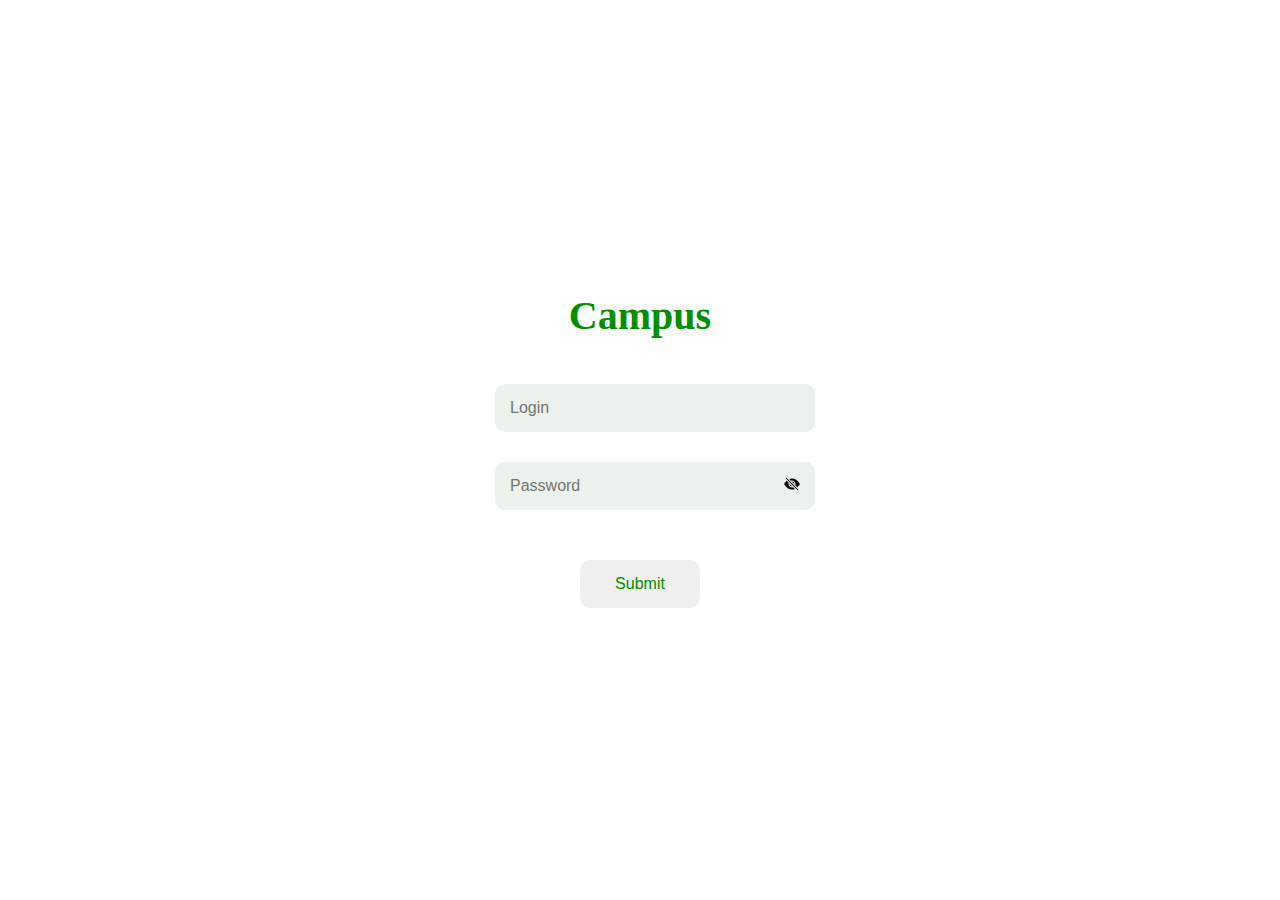
<file: index.html>
<!DOCTYPE html>
<html lang="en">
<head>
    <meta charset="UTF-8">
    <meta http-equiv="X-UA-Compatible" content="IE=edge">
    <meta name="viewport" content="width=device-width, initial-scale=1.0">
    <title>Campus</title>
    <link rel="stylesheet" href="./styles/style.css">
</head>
<body>
    <div class="center">
        <h1 class="title">campus</h1>
        <form method="post">
            <input id="input_text" type="text" placeholder="Login" required><br>
            <div class="password">
                <input id="input_password" type="password" placeholder="Password" required>
                <label class="svg">
                    <svg style="display: none;" width="16" height="12" viewBox="0 0 16 12" fill="none" xmlns="http://www.w3.org/2000/svg">
                        <path d="M10.5 6C10.5 7.38071 9.38071 8.5 8 8.5C6.61929 8.5 5.5 7.38071 5.5 6C5.5 4.61929 6.61929 3.5 8 3.5C9.38071 3.5 10.5 4.61929 10.5 6Z" fill="black"/>
                        <path d="M0 6C0 6 3 0.5 8 0.5C13 0.5 16 6 16 6C16 6 13 11.5 8 11.5C3 11.5 0 6 0 6ZM8 9.5C9.933 9.5 11.5 7.933 11.5 6C11.5 4.067 9.933 2.5 8 2.5C6.067 2.5 4.5 4.067 4.5 6C4.5 7.933 6.067 9.5 8 9.5Z" fill="black"/>
                    </svg>
                    <svg width="16" height="14" viewBox="0 0 16 14" fill="none" xmlns="http://www.w3.org/2000/svg">
                        <path d="M10.7904 11.9116L9.17617 10.2974C8.80858 10.4286 8.41263 10.5 8 10.5C6.067 10.5 4.5 8.93297 4.5 6.99998C4.5 6.58735 4.5714 6.1914 4.70253 5.82381L2.64112 3.7624C0.938717 5.279 0 6.99998 0 6.99998C0 6.99998 3 12.5 8 12.5C9.01539 12.5 9.9483 12.2732 10.7904 11.9116Z" fill="black"/>
                        <path d="M5.20967 2.08831C6.05172 1.7268 6.98462 1.49998 8 1.49998C13 1.49998 16 6.99998 16 6.99998C16 6.99998 15.0613 8.72095 13.3589 10.2375L11.2975 8.17612C11.4286 7.80854 11.5 7.41259 11.5 6.99998C11.5 5.06698 9.933 3.49998 8 3.49998C7.58738 3.49998 7.19144 3.57138 6.82386 3.7025L5.20967 2.08831Z" fill="black"/>
                        <path d="M5.52485 6.64613C5.50847 6.76172 5.5 6.87986 5.5 6.99998C5.5 8.38069 6.61929 9.49998 8 9.49998C8.12012 9.49998 8.23825 9.49151 8.35385 9.47513L5.52485 6.64613Z" fill="black"/>
                        <path d="M10.4752 7.3538L7.64618 4.52482C7.76176 4.50845 7.87989 4.49998 8 4.49998C9.38071 4.49998 10.5 5.61926 10.5 6.99998C10.5 7.12008 10.4915 7.23821 10.4752 7.3538Z" fill="black"/>
                        <path d="M13.6464 13.3535L1.64645 1.35353L2.35355 0.646423L14.3536 12.6464L13.6464 13.3535Z" fill="black"/>
                    </svg>
                </label>
            </div>
        </form>
        <button type="submit">Submit</button>
    </div>

    <script src="./script.js"></script>
</body>
</html>
</file>
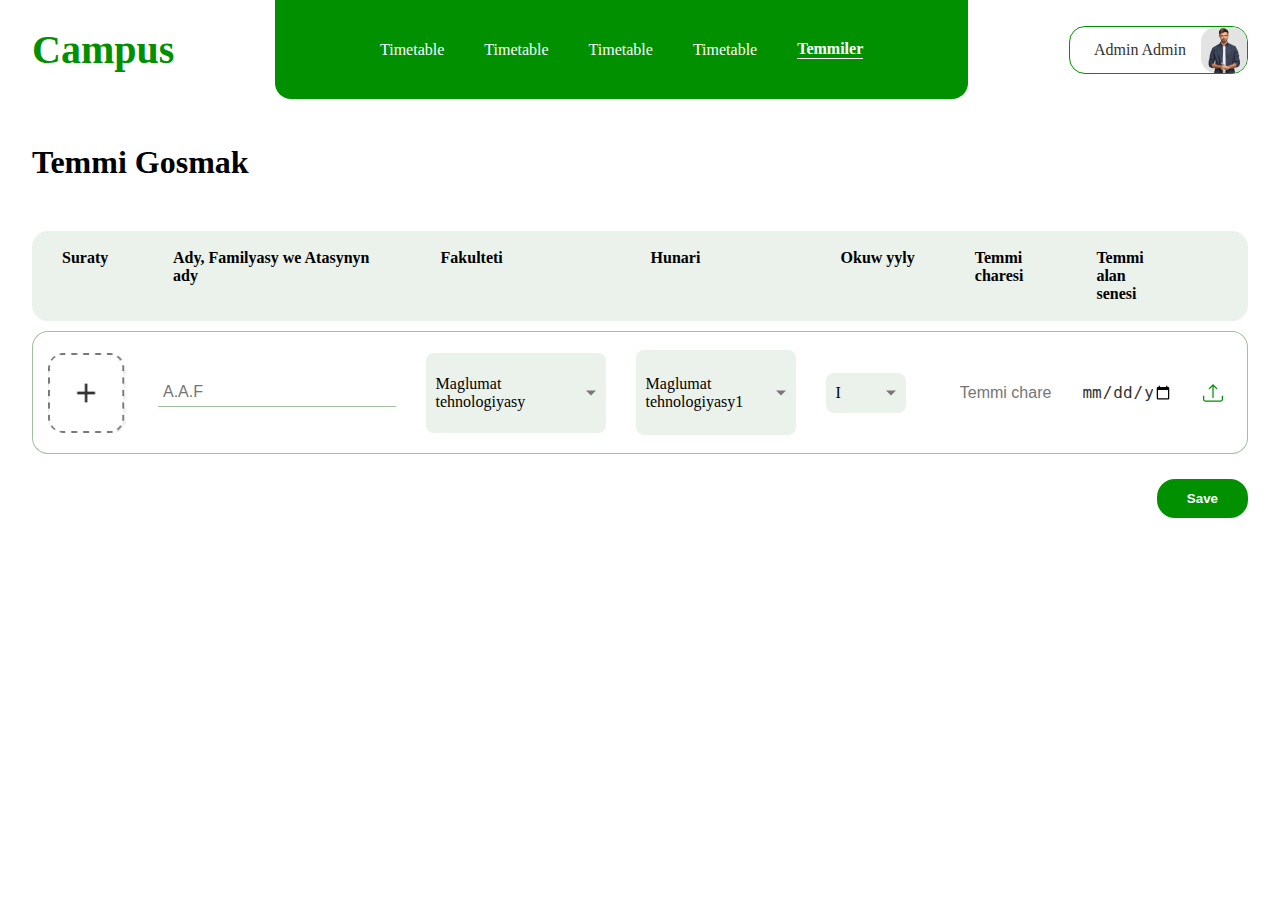
<file: _admin_pageTwo.html>
<!DOCTYPE html>
<html lang="en">
<head>
    <meta charset="UTF-8">
    <meta http-equiv="X-UA-Compatible" content="IE=edge">
    <meta name="viewport" content="width=device-width, initial-scale=1.0">
    <title>Admin Page</title>
    <link rel="stylesheet" href="./styles/style.css">
</head>
<body>
    <div class="container">
        <div class="page_adminTwo">
            <header class="header">
                <a class="title" href="./index.html">campus</a>

                <nav class="navigation_menu">
                    <div class="link">timetable</div>
                    <div class="link">timetable</div>
                    <div class="link">timetable</div>
                    <div class="link">timetable</div>
                    <div class="active">
                        <div class="link">temmiler</div>
                        <span></span>
                    </div>
                </nav>
                <div class="header_left">
                    <div class="name_lastname">admin admin</div>
                    <div class="admin_img">
                        <img id="admin" src="./images/admin.png" alt="">
                    </div>
                </div>
            </header>
            <h1 class="table_title">Temmi gosmak</h1>
            <div class="table_container">

                <div id="border" class="table_head left">Suraty</div>
                <div class="table_head">Ady, Familyasy we Atasynyn ady</div>
                <div class="table_head">Fakulteti</div>
                <div class="table_head">Hunari</div>
                <div class="table_head">Okuw yyly</div>
                <div class="table_head">Temmi charesi</div>
                <div class="table_head">Temmi alan senesi</div>
                <div id="border" class="table_head right"></div>
                
                <div class="table_data left">
                    <input type="file" accept="image/jpeg,image/png,image/gif" id="chooseImage" onchange="selectImage(this)" required>
                    <div class="surat_gosh" onclick="chooseImageFunc()">
                        <img src="./images/addImage.png" alt="">
                    </div>
                </div>
                <div class="table_data"><input type="text" placeholder="A.A.F" class="input" id="name" required></div>
                <div class="table_data">
                    <div class="dropdown">
                        <div class="icon_title" style="width: 180px; height: 80px;">
                            <p id="title">Maglumat tehnologiyasy</p>
                            <svg id="dropdownId" width="10" height="6" viewBox="0 0 10 6" fill="none" xmlns="http://www.w3.org/2000/svg">
                                <path d="M0 0.5L5 5.5L10 0.5H0Z" fill="#787878"/>
                            </svg>
                        </div>
                        <div class="dropdown_btn">
                            <div onclick="changeDropdown(0,0)" class="active">Maglumat tehnologiyasy</div>
                            <div onclick="changeDropdown(0,1)">Halkara gatnasyklary we halkara hukugy</div>
                            <div onclick="changeDropdown(0,2)" >Halkara ynsanperwer bilimleri</div>
                            <div onclick="changeDropdown(0,3)" >Tajircilik</div>
                        </div>
                    </div>
                </div>
                <div class="table_data">
                    <div class="dropdown">
                        <div class="icon_title" style="width: 160px; height: 85px;">
                            <p id="title">Maglumat tehnologiyasy1</p>
                            <svg width="10" height="6" viewBox="0 0 10 6" fill="none" xmlns="http://www.w3.org/2000/svg">
                                <path d="M0 0.5L5 5.5L10 0.5H0Z" fill="#787878"/>
                            </svg>
                        </div>
                        <div class="dropdown_btn">
                            <div onclick="changeDropdown(1,0)" class="active">Maglumat tehnologiyasy1</div>
                            <div onclick="changeDropdown(1,1)" >Maglumat tehnologiyasy2</div>
                            <div onclick="changeDropdown(1,2)">Maglumat tehnologiyasy3</div>
                        </div>
                    </div>
                </div>
                <div class="table_data">
                    <div class="dropdown">
                        <div class="icon_title" style="width: 80px; height: 40px;">
                            <p id="title">I</p>
                            <svg width="10" height="6" viewBox="0 0 10 6" fill="none" xmlns="http://www.w3.org/2000/svg">
                                <path d="M0 0.5L5 5.5L10 0.5H0Z" fill="#787878"/>
                            </svg>
                        </div>
                        <div class="dropdown_btn">
                            <div onclick="changeDropdown(2,0)" class="active">I</div>
                            <div onclick="changeDropdown(2,1)">II</div>
                            <div onclick="changeDropdown(2,2)">III</div>
                            <div onclick="changeDropdown(2,3)">IV</div>
                            <div onclick="changeDropdown(2,4)">V</div>
                        </div>
                    </div>
                </div>
                <div class="table_data "><input type="text" class="input" placeholder="Temmi charesi" required></div>
                <div class="table_data"><input type="date" class="input"></div>
                <div class="table_data right">
                    <input type="file" accept="application/pdf" id="chooseFile">
                    <svg onclick="chooseFileFunc()" width="20" height="20" viewBox="0 0 16 14" fill="none" xmlns="http://www.w3.org/2000/svg">
                        <path d="M0.5 8.90002C0.776142 8.90002 1 9.12388 1 9.40002V11.9C1 12.4523 1.44772 12.9 2 12.9H14C14.5523 12.9 15 12.4523 15 11.9V9.40002C15 9.12388 15.2239 8.90002 15.5 8.90002C15.7761 8.90002 16 9.12388 16 9.40002V11.9C16 13.0046 15.1046 13.9 14 13.9H2C0.895431 13.9 0 13.0046 0 11.9V9.40002C0 9.12388 0.223858 8.90002 0.5 8.90002Z" fill="#009000"/>
                        <path d="M7.64645 0.146447C7.84171 -0.0488155 8.15829 -0.0488155 8.35355 0.146447L11.3536 3.14645C11.5488 3.34171 11.5488 3.65829 11.3536 3.85355C11.1583 4.04882 10.8417 4.04882 10.6464 3.85355L8.5 1.70711V10.5C8.5 10.7761 8.27614 11 8 11C7.72386 11 7.5 10.7761 7.5 10.5V1.70711L5.35355 3.85355C5.15829 4.04882 4.84171 4.04882 4.64645 3.85355C4.45118 3.65829 4.45118 3.34171 4.64645 3.14645L7.64645 0.146447Z" fill="#009000"/>
                    </svg>
                </div>

            </div>
            <div class="button">
                <!-- <a href="./admin_page.html"> -->
                    <button onclick="sendData()" type="submit">Save</button>
                <!-- </a> -->
            </div>
        </div>

    </div>

    <script src="./admin_pageTwo.js"></script>
</body>
</html>
</file>
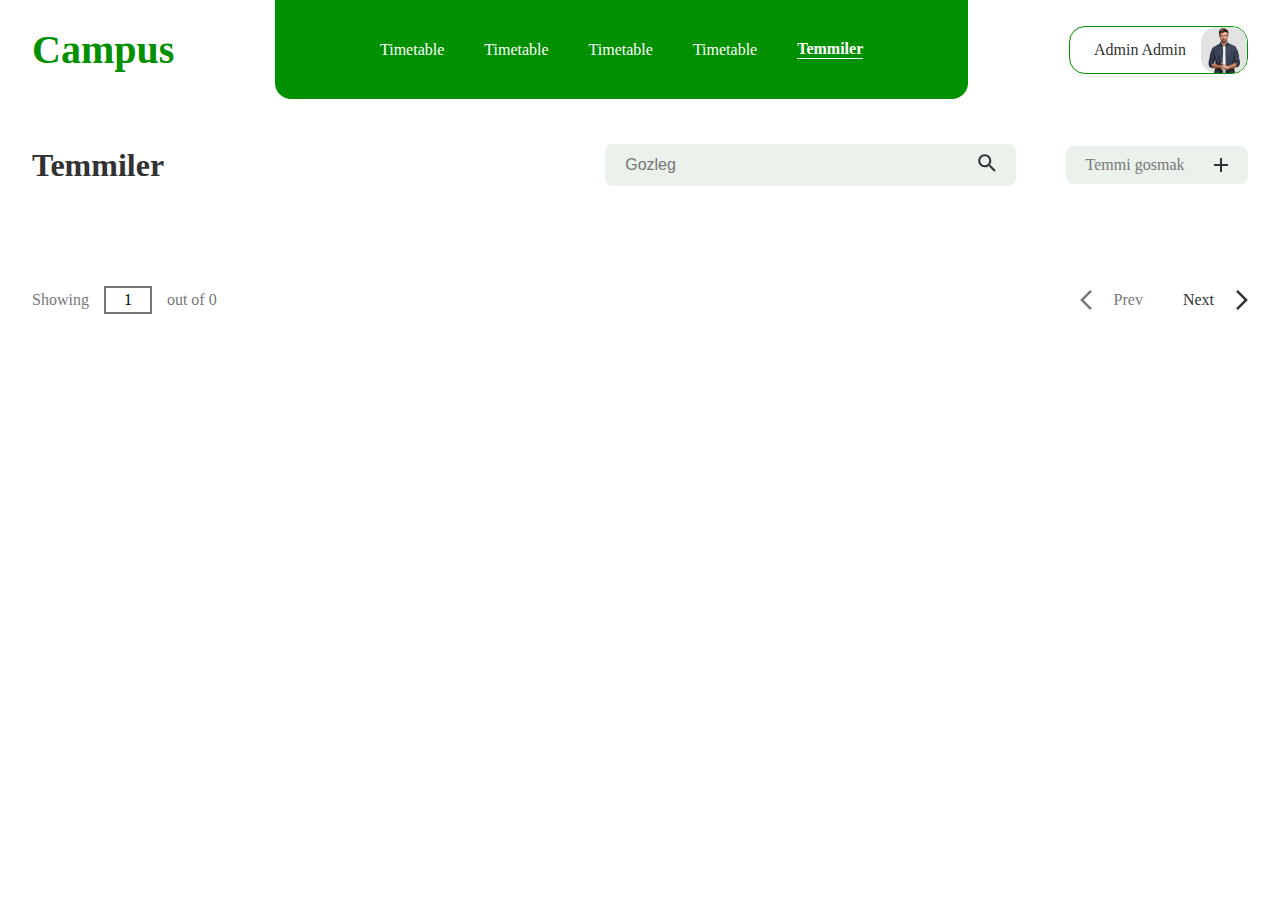
<file: admin_page.html>
<!DOCTYPE html>
<html lang="en">
<head>
    <meta charset="UTF-8">
    <meta http-equiv="X-UA-Compatible" content="IE=edge">
    <meta name="viewport" content="width=device-width, initial-scale=1.0">
    <title>Admin Page</title>
    <link rel="stylesheet" href="./styles/style.css">
</head>
<body>
    <div class="container">
        <div class="page_admin">
            <header class="header">
                <a class="title" href="./index.html">campus</a>

                <nav class="navigation_menu">
                    <div class="link">timetable</div>
                    <div class="link">timetable</div>
                    <div class="link">timetable</div>
                    <div class="link">timetable</div>
                    <div class="active">
                        <div class="link">temmiler</div>
                        <span></span>
                    </div>
                </nav>
                <div class="header_left">
                    <div class="name_lastname">admin admin</div>
                    <div class="admin_img">
                        <img id="admin" src="./images/admin.png" alt="">
                    </div>
                </div>
            </header>
            <div class="table_top">
                <div class="table_top_left">
                    <h3 class="title">Temmiler</h3>
                </div>
                <div class="table_top_right">
                    <div class="search input_style">
                        <input id="search" type="text" placeholder="Gozleg" onkeypress="search(event)">
                        <label for="search">
                            <svg width="18" height="18" viewBox="0 0 18 18" fill="none" xmlns="http://www.w3.org/2000/svg">
                                <path d="M12.7549 11.255H11.9649L11.6849 10.985C12.6649 9.845 13.2549 8.365 13.2549 6.755C13.2549 3.165 10.3449 0.255005 6.75488 0.255005C3.16488 0.255005 0.254883 3.165 0.254883 6.755C0.254883 10.345 3.16488 13.255 6.75488 13.255C8.36488 13.255 9.84488 12.665 10.9849 11.685L11.2549 11.965V12.755L16.2549 17.745L17.7449 16.255L12.7549 11.255ZM6.75488 11.255C4.26488 11.255 2.25488 9.245 2.25488 6.755C2.25488 4.26501 4.26488 2.255 6.75488 2.255C9.24488 2.255 11.2549 4.26501 11.2549 6.755C11.2549 9.245 9.24488 11.255 6.75488 11.255Z" fill="#323232"/>
                            </svg>
                        </label>
                    </div>
                    <div class="date input_style">
                        Sort by date
                        <svg width="14" height="18" viewBox="0 0 14 18" fill="none" xmlns="http://www.w3.org/2000/svg">
                            <path d="M4 0L0 3.99H3V11H5V3.99H8L4 0ZM11 14.01V7H9V14.01H6L10 18L14 14.01H11Z" fill="#323232"/>
                        </svg>
                    </div>
                    <a href="./_admin_pageTwo.html">
                        <div class="plus input_style">
                            Temmi gosmak
                            <svg width="14" height="14" viewBox="0 0 14 14" fill="none" xmlns="http://www.w3.org/2000/svg">
                                <path d="M14 8H8V14H6V8H0V6H6V0H8V6H14V8Z" fill="#323232"/>
                            </svg>
                        </div>
                    </a>
                </div>
            </div>
            <div class="table_container">
            </div>
            <footer class="footer">
                <div class="footer_main">
                    <p>Showing</p>
                    <div class="page_num">1</div>
                    <p>out of <span>0</span></p>
                </div>
                <div class="footer_main">
                    <div class="transfers_icons">
                        <div class="transfer_icon passive">
                            <svg onclick="prev()" width="12" height="20" viewBox="0 0 12 20" fill="none" xmlns="http://www.w3.org/2000/svg">
                                <path d="M11.8848 1.77L10.1148 0L0.114765 10L10.1148 20L11.8848 18.23L3.65477 10L11.8848 1.77Z" fill="#323232"/>
                            </svg>
                            <p class="prev">Prev</p>
                        </div>
                        <div class="transfer_icon">
                            <p class="next">Next</p>
                            <svg onclick="next()" width="12" height="20" viewBox="0 0 12 20" fill="none" xmlns="http://www.w3.org/2000/svg">
                                <path d="M0.115234 18.23L1.88523 20L11.8852 10L1.88523 0L0.115234 1.77L8.34523 10L0.115234 18.23Z" fill="#323232"/>
                            </svg>
                        </div>
                    </div>
                </div>
            </footer>
        </div>
    </div>

    <script src="./admin_page.js"></script>
</body>
</html>
</file>
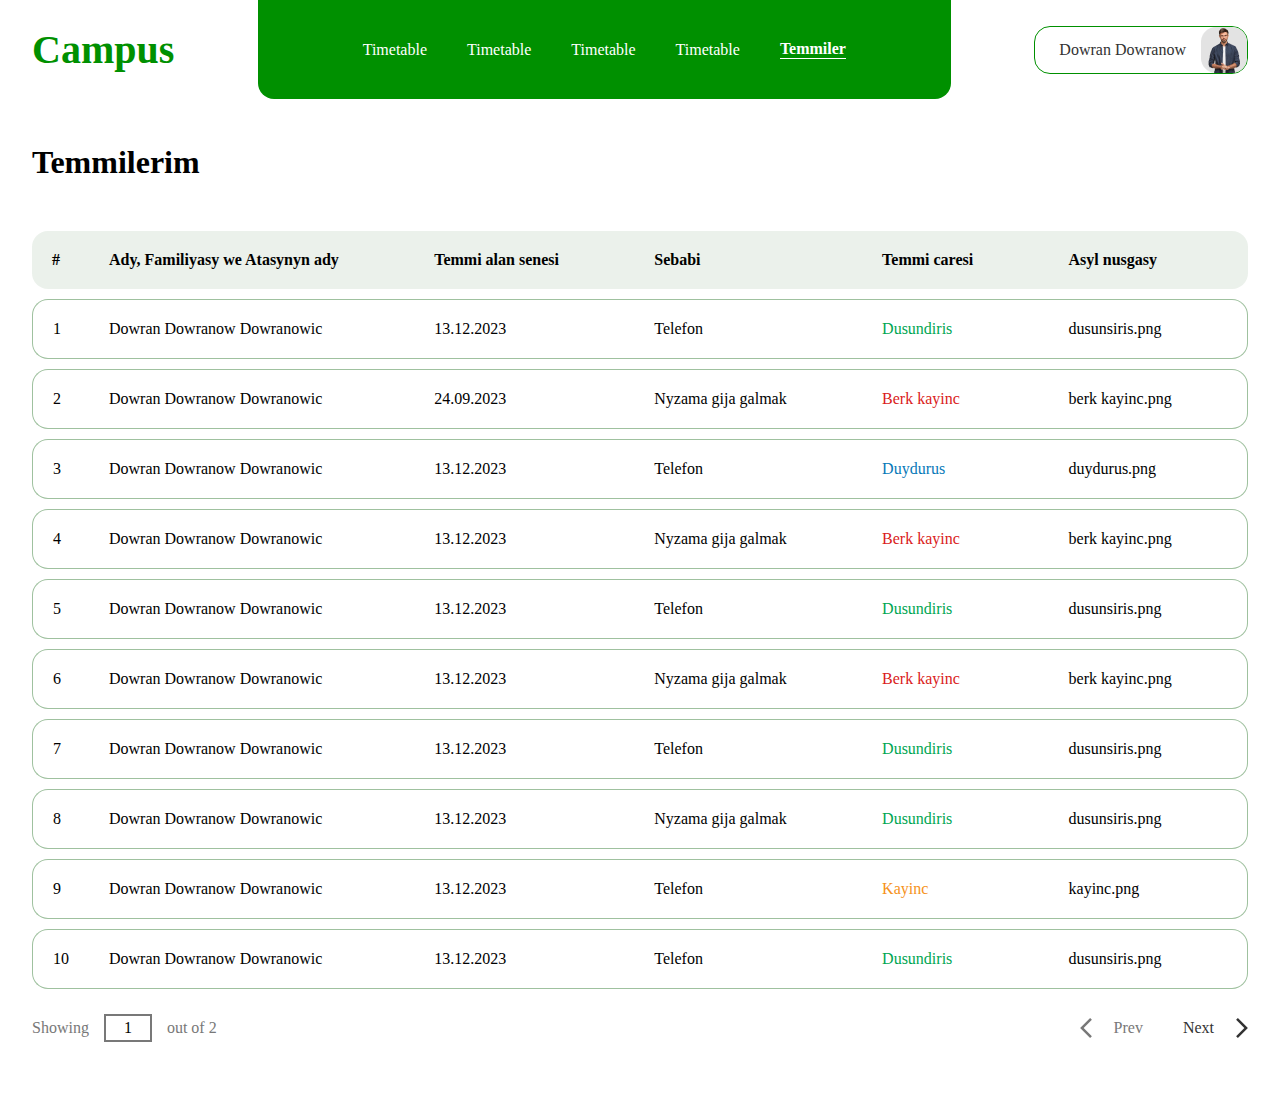
<file: student_page.html>
<!DOCTYPE html>
<html lang="en">
<head>
    <meta charset="UTF-8">
    <meta http-equiv="X-UA-Compatible" content="IE=edge">
    <meta name="viewport" content="width=device-width, initial-scale=1.0">
    <title>Student Page</title>
    <link rel="stylesheet" href="./styles/style.css">
</head>
<body>
    <div class="container">
        <div class="page_student">
            <header class="header">
                <a class="title" href="./index.html">campus</a>

                <nav class="navigation_menu">
                    <div class="link">timetable</div>
                    <div class="link">timetable</div>
                    <div class="link">timetable</div>
                    <div class="link">timetable</div>
                    <div class="active">
                        <div class="link">temmiler</div>
                        <span></span>
                    </div>
                </nav>
                <div class="header_left">
                    <div class="name_lastname">Dowran Dowranow</div>
                    <div class="admin_img">
                        <img id="admin" src="./images/admin.png" alt="">
                    </div>
                </div>
            </header>
            <h1 class="table_title">temmilerim</h1>
            <div class="table_container">
                <div id="border" class="table_head left">#</div>
                <div class="table_head">Ady, Familiyasy we Atasynyn ady</div>
                <div class="table_head">Temmi alan senesi</div>
                <div class="table_head">Sebabi</div>
                <div class="table_head">Temmi caresi</div>
                <div id="border" class="table_head right">Asyl nusgasy</div>
            </div>
            <footer class="footer">
                <div class="footer_main">
                    <p>Showing</p>
                    <div class="page_num">1</div>
                    <p>out of
                        <span>1</span>
                    </p>
                </div>
                <div class="footer_main">
                    <div class="transfers_icons">
                        <div class="transfer_icon passive">
                            <svg onclick="prev()" width="12" height="20" viewBox="0 0 12 20" fill="none" xmlns="http://www.w3.org/2000/svg">
                                <path d="M11.8848 1.77L10.1148 0L0.114765 10L10.1148 20L11.8848 18.23L3.65477 10L11.8848 1.77Z" fill="#323232"/>
                            </svg>
                            <p class="prev">Prev</p>
                        </div>
                        <div class="transfer_icon">
                            <p class="next">Next</p>
                            <svg onclick="next()" width="12" height="20" viewBox="0 0 12 20" fill="none" xmlns="http://www.w3.org/2000/svg">
                                <path d="M0.115234 18.23L1.88523 20L11.8852 10L1.88523 0L0.115234 1.77L8.34523 10L0.115234 18.23Z" fill="#323232"/>
                            </svg>
                        </div>
                    </div>
                </div>
            </footer>
        </div>
    </div>

    
    <script src="./student_page.js"></script>
</body>
</html>
</file>
<file: styles/style.css>
* {
  margin: 0;
  padding: 0;
  scroll-behavior: initial;
  box-sizing: border-box;
}

.container {
  width: 95%;
  max-width: 1920px;
  margin: 0 auto;
}

svg {
  cursor: pointer;
}

.center {
  width: 100%;
  position: absolute;
  top: 50%;
  left: 50%;
  transform: translate(-50%, -50%);
  text-align: center;
}
.center .title {
  text-align: center;
  text-transform: capitalize;
  margin-bottom: 30px;
  color: #009000;
  font-weight: 600;
  font-size: 40px;
}
.center form {
  width: 25%;
  margin: 0 auto;
}
.center form #input_text {
  background-color: rgba(54, 113, 54, 0.1);
  padding: 15px;
  margin: 15px;
  width: 100%;
  font-size: 16px;
  border: none;
  border-radius: 10px;
  outline: none;
}
.center form .password {
  width: 100%;
  display: flex;
  justify-content: center;
  align-items: center;
  flex-direction: row;
  background-color: rgba(54, 113, 54, 0.1);
  padding: 15px;
  border: none;
  border-radius: 10px;
  margin: 15px 15px 0 15px;
}
.center form .password #input_password {
  background-color: transparent;
  width: 100%;
  font-size: 16px;
  border: none;
  outline: none;
}
.center form .password svg {
  cursor: pointer;
}
.center button {
  margin-top: 50px;
  padding: 15px 35px;
  border-radius: 10px;
  border: none;
  outline: none;
  font-size: 16px;
  cursor: pointer;
  color: #009000;
}

.container .page_admin {
  width: 100%;
  padding-bottom: 75px;
}
.container .page_admin .header {
  display: flex;
  justify-content: space-between;
  align-items: center;
  flex-direction: row;
  margin-bottom: 45px;
}
.container .page_admin .header .title {
  text-transform: capitalize;
  text-align: center;
  color: #009000;
  font-weight: 600;
  font-size: 40px;
  text-decoration: none;
  cursor: pointer;
}
.container .page_admin .header .navigation_menu {
  display: flex;
  justify-content: center;
  align-items: center;
  flex-direction: row;
  background: #009000;
  padding: 40px 105px;
  border-radius: 0px 0px 16px 16px;
}
.container .page_admin .header .navigation_menu .link {
  margin-right: 40px;
  text-transform: capitalize;
  text-decoration: none;
  color: #ffffff;
}
.container .page_admin .header .navigation_menu .active {
  display: flex;
  justify-content: center;
  align-items: center;
  flex-direction: column;
}
.container .page_admin .header .navigation_menu .active .link {
  margin-right: 0;
  font-weight: 700;
}
.container .page_admin .header .navigation_menu .active span {
  display: inline-block;
  width: 100%;
  height: 1px;
  background-color: #ffffff;
}
.container .page_admin .header .header_left {
  display: flex;
  justify-content: flex-start;
  align-items: center;
  flex-direction: row;
  border: 1px solid #009000;
  border-radius: 16px;
}
.container .page_admin .header .header_left .name_lastname {
  text-transform: capitalize;
  padding: 14px 0 14px 24px;
  color: #323232;
  margin-right: 15px;
}
.container .page_admin .header .header_left .admin_img {
  display: flex;
}
.container .page_admin .table_top {
  display: flex;
  justify-content: space-between;
  align-items: center;
  flex-direction: row;
}
.container .page_admin .table_top .table_top_left .title {
  font-weight: 600;
  font-size: 32px;
  color: #323232;
}
.container .page_admin .table_top .table_top_right {
  width: 75%;
  display: flex;
  justify-content: flex-end;
  align-items: center;
  flex-direction: row;
}
.container .page_admin .table_top .table_top_right input {
  border: none;
  outline: none;
  background-color: transparent;
  font-weight: 500;
  font-size: 16px;
  width: 100%;
}
.container .page_admin .table_top .table_top_right .input_style {
  font-weight: 500;
  font-size: 16px;
  color: #787878;
}
.container .page_admin .table_top .table_top_right .search {
  width: 45%;
  display: flex;
  justify-content: space-between;
  align-items: center;
  flex-direction: row;
  padding: 10px 20px;
  background-color: #EBF1EB;
  border-radius: 8px;
}
.container .page_admin .table_top .table_top_right .date {
  width: 20%;
  display: flex;
  justify-content: space-between;
  align-items: center;
  flex-direction: row;
  padding: 10px 20px;
  background-color: #EBF1EB;
  border-radius: 8px;
  display: none;
}
.container .page_admin .table_top .table_top_right a {
  text-decoration: none;
  width: 20%;
  background-color: #EBF1EB;
  padding: 10px 20px;
  border-radius: 8px;
  margin-left: 50px;
}
.container .page_admin .table_top .table_top_right a .plus {
  display: flex;
  justify-content: space-between;
  align-items: center;
  flex-direction: row;
  cursor: pointer;
}
.container .page_admin .table_container {
  display: grid;
  grid-template-columns: auto auto auto auto auto auto auto 0.01fr;
  grid-template-rows: auto auto auto auto auto auto;
  margin: 25px 0;
  grid-row-gap: 10px;
}
.container .page_admin .table_container .table_head {
  background-color: rgba(54, 113, 54, 0.1);
  padding: 18px 30px;
  font-weight: 600;
}
.container .page_admin .table_container .table_data {
  padding: 18px 30px;
  border: 1px solid #9FC19F;
  border-left: none;
  border-right: none;
  display: flex;
  justify-content: flex-start;
  align-items: center;
  flex-direction: row;
}
.container .page_admin .table_container #border {
  border: none;
}
.container .page_admin .table_container .left {
  border-radius: 16px 0 0 16px;
  border-left: 1px solid #9FC19F;
}
.container .page_admin .table_container .right {
  border-radius: 0 16px 16px 0;
  border-right: 1px solid #9FC19F;
}
.container .page_admin .footer {
  display: flex;
  justify-content: space-between;
  align-items: center;
  flex-direction: row;
}
.container .page_admin .footer .footer_main {
  display: flex;
  justify-content: flex-start;
  align-items: center;
  flex-direction: row;
}
.container .page_admin .footer .footer_main p {
  color: #787878;
}
.container .page_admin .footer .footer_main .page_num {
  margin: 0 15px;
  padding: 3px 18px;
  border: 2px solid #787878;
}
.container .page_admin .footer .footer_main .transfers_icons {
  display: flex;
  justify-content: space-between;
  align-items: center;
  flex-direction: row;
}
.container .page_admin .footer .footer_main .transfers_icons .transfer_icon {
  display: flex;
  justify-content: flex-start;
  align-items: center;
  flex-direction: row;
}
.container .page_admin .footer .footer_main .transfers_icons .transfer_icon .prev {
  margin-left: 22px;
  color: #323232;
}
.container .page_admin .footer .footer_main .transfers_icons .transfer_icon .next {
  color: #323232;
  margin: 0 22px 0 40px;
}
.container .page_admin .footer .footer_main .transfers_icons .transfer_icon.passive svg path {
  fill: #787878;
}
.container .page_admin .footer .footer_main .transfers_icons .transfer_icon.passive p {
  color: #787878;
}

.container .page_adminTwo .header {
  display: flex;
  justify-content: space-between;
  align-items: center;
  flex-direction: row;
  margin-bottom: 45px;
}
.container .page_adminTwo .header .title {
  text-transform: capitalize;
  text-align: center;
  color: #009000;
  font-weight: 600;
  font-size: 40px;
  text-decoration: none;
  cursor: pointer;
}
.container .page_adminTwo .header .navigation_menu {
  display: flex;
  justify-content: center;
  align-items: center;
  flex-direction: row;
  background: #009000;
  padding: 40px 105px;
  border-radius: 0px 0px 16px 16px;
}
.container .page_adminTwo .header .navigation_menu .link {
  margin-right: 40px;
  text-transform: capitalize;
  text-decoration: none;
  color: #ffffff;
}
.container .page_adminTwo .header .navigation_menu .active {
  display: flex;
  justify-content: center;
  align-items: center;
  flex-direction: column;
}
.container .page_adminTwo .header .navigation_menu .active .link {
  margin-right: 0;
  font-weight: 700;
}
.container .page_adminTwo .header .navigation_menu .active span {
  display: inline-block;
  width: 100%;
  height: 1px;
  background-color: #ffffff;
}
.container .page_adminTwo .header .header_left {
  display: flex;
  justify-content: flex-start;
  align-items: center;
  flex-direction: row;
  border: 1px solid #009000;
  border-radius: 16px;
}
.container .page_adminTwo .header .header_left .name_lastname {
  text-transform: capitalize;
  padding: 14px 0 14px 24px;
  color: #323232;
  margin-right: 15px;
}
.container .page_adminTwo .header .header_left .admin_img {
  display: flex;
}
.container .page_adminTwo .table_title {
  text-transform: capitalize;
  font-weight: 600;
  margin-bottom: 50px;
  font-size: 32px;
}
.container .page_adminTwo .table_container {
  display: grid;
  grid-template-columns: auto auto auto auto auto 10% 10% 0.01fr;
  margin: 25px 0;
  grid-row-gap: 10px;
}
.container .page_adminTwo .table_container .table_head {
  background-color: rgba(54, 113, 54, 0.1);
  padding: 18px 30px;
  font-weight: 600;
}
.container .page_adminTwo .table_container .table_data {
  padding: 18px 15px;
  border: 1px solid #9FC19F;
  border-left: none;
  border-right: none;
  display: flex;
  justify-content: flex-start;
  align-items: center;
  flex-direction: row;
}
.container .page_adminTwo .table_container .table_data #name {
  border-bottom: 1px solid #9FC19F;
  padding: 5px;
}
.container .page_adminTwo .table_container .table_data .input {
  width: 100%;
  border: none;
  outline: none;
  font-size: 16px;
  color: #323232;
}
.container .page_adminTwo .table_container .table_data input::-webkit-outer-spin-button,
.container .page_adminTwo .table_container .table_data input::-webkit-inner-spin-button {
  cursor: pointer;
}
.container .page_adminTwo .table_container ::-webkit-calendar-picker-indicator {
  cursor: pointer;
}
.container .page_adminTwo .table_container #border {
  border: none;
}
.container .page_adminTwo .table_container .left {
  border-radius: 16px 0 0 16px;
  border-left: 1px solid #9FC19F;
}
.container .page_adminTwo .table_container .left input {
  display: none;
}
.container .page_adminTwo .table_container .left .surat_gosh {
  display: flex;
  justify-content: center;
  align-items: center;
  flex-direction: row;
  cursor: pointer;
  width: 80px;
  height: 80px;
}
.container .page_adminTwo .table_container .left .surat_gosh img {
  width: 100%;
  height: 100%;
  border-radius: 15px;
}
.container .page_adminTwo .table_container .right {
  border-radius: 0 16px 16px 0;
  border-right: 1px solid #9FC19F;
}
.container .page_adminTwo .table_container .right input {
  display: none;
}
.container .page_adminTwo .table_container .dropdown {
  position: relative;
  cursor: pointer;
}
.container .page_adminTwo .table_container .dropdown .icon_title {
  display: flex;
  justify-content: space-between;
  align-items: center;
  flex-direction: row;
}
.container .page_adminTwo .table_container .dropdown .icon_title #title {
  margin-right: 20px;
}
.container .page_adminTwo .table_container .dropdown .icon_title svg {
  transition: all 0.3s;
}
.container .page_adminTwo .table_container .dropdown .icon_title svg.show {
  transform: rotate(180deg);
}
.container .page_adminTwo .table_container .dropdown .icon_title svg.show path {
  fill: #009000;
}
.container .page_adminTwo .table_container .dropdown .dropdown_btn {
  border: 1px solid #9FC19F;
  border-radius: 8px;
  margin-top: 10px;
  position: absolute;
  left: 0;
  right: 0;
  background-color: #ffffff;
  overflow: hidden;
  display: none;
}
.container .page_adminTwo .table_container .dropdown .dropdown_btn.show {
  display: block;
}
.container .page_adminTwo .table_container .dropdown .dropdown_btn div {
  line-height: 19px;
  color: #323232;
  font-size: 16px;
  padding: 5px 10px;
}
.container .page_adminTwo .table_container .dropdown .dropdown_btn div:hover {
  background: #EBF1EB;
}
.container .page_adminTwo .table_container .dropdown .dropdown_btn div.active {
  background: #EBF1EB;
}
.container .page_adminTwo .table_container .dropdown .dropdown_btn div:last-child {
  margin-bottom: 0;
}
.container .page_adminTwo .table_container .icon_title {
  padding: 10px;
  background-color: #EBF1EB;
  border-radius: 8px;
}
.container .page_adminTwo .table_container .icon_title svg {
  min-width: 10px;
  min-height: 6px;
}
.container .page_adminTwo .button {
  display: flex;
  justify-content: flex-end;
  align-items: center;
  flex-direction: row;
}
.container .page_adminTwo .button button {
  padding: 12px 30px;
  font-weight: 700;
  border-radius: 18px;
  background-color: #009000;
  color: #ffffff;
  border: none;
  outline: none;
  cursor: pointer;
}

.container .page_student {
  width: 100%;
  padding-bottom: 75px;
}
.container .page_student .header {
  display: flex;
  justify-content: space-between;
  align-items: center;
  flex-direction: row;
  margin-bottom: 45px;
}
.container .page_student .header .title {
  text-transform: capitalize;
  text-align: center;
  color: #009000;
  font-weight: 600;
  font-size: 40px;
  text-decoration: none;
  cursor: pointer;
}
.container .page_student .header .navigation_menu {
  display: flex;
  justify-content: center;
  align-items: center;
  flex-direction: row;
  background: #009000;
  padding: 40px 105px;
  border-radius: 0px 0px 16px 16px;
}
.container .page_student .header .navigation_menu .link {
  margin-right: 40px;
  color: black;
  text-transform: capitalize;
  text-decoration: none;
  color: #ffffff;
}
.container .page_student .header .navigation_menu .active {
  display: flex;
  justify-content: center;
  align-items: center;
  flex-direction: column;
}
.container .page_student .header .navigation_menu .active .link {
  margin-right: 0;
  font-weight: 700;
}
.container .page_student .header .navigation_menu .active span {
  display: inline-block;
  width: 100%;
  height: 1px;
  background-color: #ffffff;
}
.container .page_student .header .header_left {
  display: flex;
  justify-content: flex-start;
  align-items: center;
  flex-direction: row;
  border: 1px solid #009000;
  border-radius: 16px;
}
.container .page_student .header .header_left .name_lastname {
  text-transform: capitalize;
  padding: 14px 0 14px 24px;
  color: #323232;
  margin-right: 15px;
}
.container .page_student .header .header_left .admin_img {
  display: flex;
}
.container .page_student .table_title {
  text-transform: capitalize;
  font-weight: 600;
  margin-bottom: 50px;
}
.container .page_student .table_container {
  display: grid;
  grid-template-columns: 0.01fr auto auto auto auto auto;
  grid-template-rows: auto auto auto auto auto auto auto auto auto;
  margin-bottom: 25px;
  grid-row-gap: 10px;
}
.container .page_student .table_container .table_head {
  background-color: rgba(54, 113, 54, 0.1);
  padding: 20px;
  font-weight: 600;
}
.container .page_student .table_container .table_data {
  padding: 20px;
  border: 1px solid #9FC19F;
  border-left: none;
  border-right: none;
}
.container .page_student .table_container .red {
  color: #DA1B20;
}
.container .page_student .table_container .green {
  color: #00A652;
}
.container .page_student .table_container .blue {
  color: #0779B8;
}
.container .page_student .table_container .yellow {
  color: #F69220;
}
.container .page_student .table_container #border {
  border: none;
}
.container .page_student .table_container .left {
  border-radius: 16px 0 0 16px;
  border-left: 1px solid #9FC19F;
}
.container .page_student .table_container .right {
  border-radius: 0 16px 16px 0;
  border-right: 1px solid #9FC19F;
}
.container .page_student .footer {
  display: flex;
  justify-content: space-between;
  align-items: center;
  flex-direction: row;
}
.container .page_student .footer .footer_main {
  display: flex;
  justify-content: flex-start;
  align-items: center;
  flex-direction: row;
}
.container .page_student .footer .footer_main p {
  color: #787878;
}
.container .page_student .footer .footer_main .page_num {
  margin: 0 15px;
  padding: 3px 18px;
  border: 2px solid #787878;
}
.container .page_student .footer .footer_main .transfers_icons {
  display: flex;
  justify-content: space-between;
  align-items: center;
  flex-direction: row;
}
.container .page_student .footer .footer_main .transfers_icons .transfer_icon {
  display: flex;
  justify-content: flex-start;
  align-items: center;
  flex-direction: row;
}
.container .page_student .footer .footer_main .transfers_icons .transfer_icon .prev {
  margin-left: 22px;
  color: #323232;
}
.container .page_student .footer .footer_main .transfers_icons .transfer_icon .next {
  color: #323232;
  margin: 0 22px 0 40px;
}
.container .page_student .footer .footer_main .transfers_icons .transfer_icon.passive svg path {
  fill: #787878;
}
.container .page_student .footer .footer_main .transfers_icons .transfer_icon.passive p {
  color: #787878;
}/*# sourceMappingURL=style.css.map */
</file>
